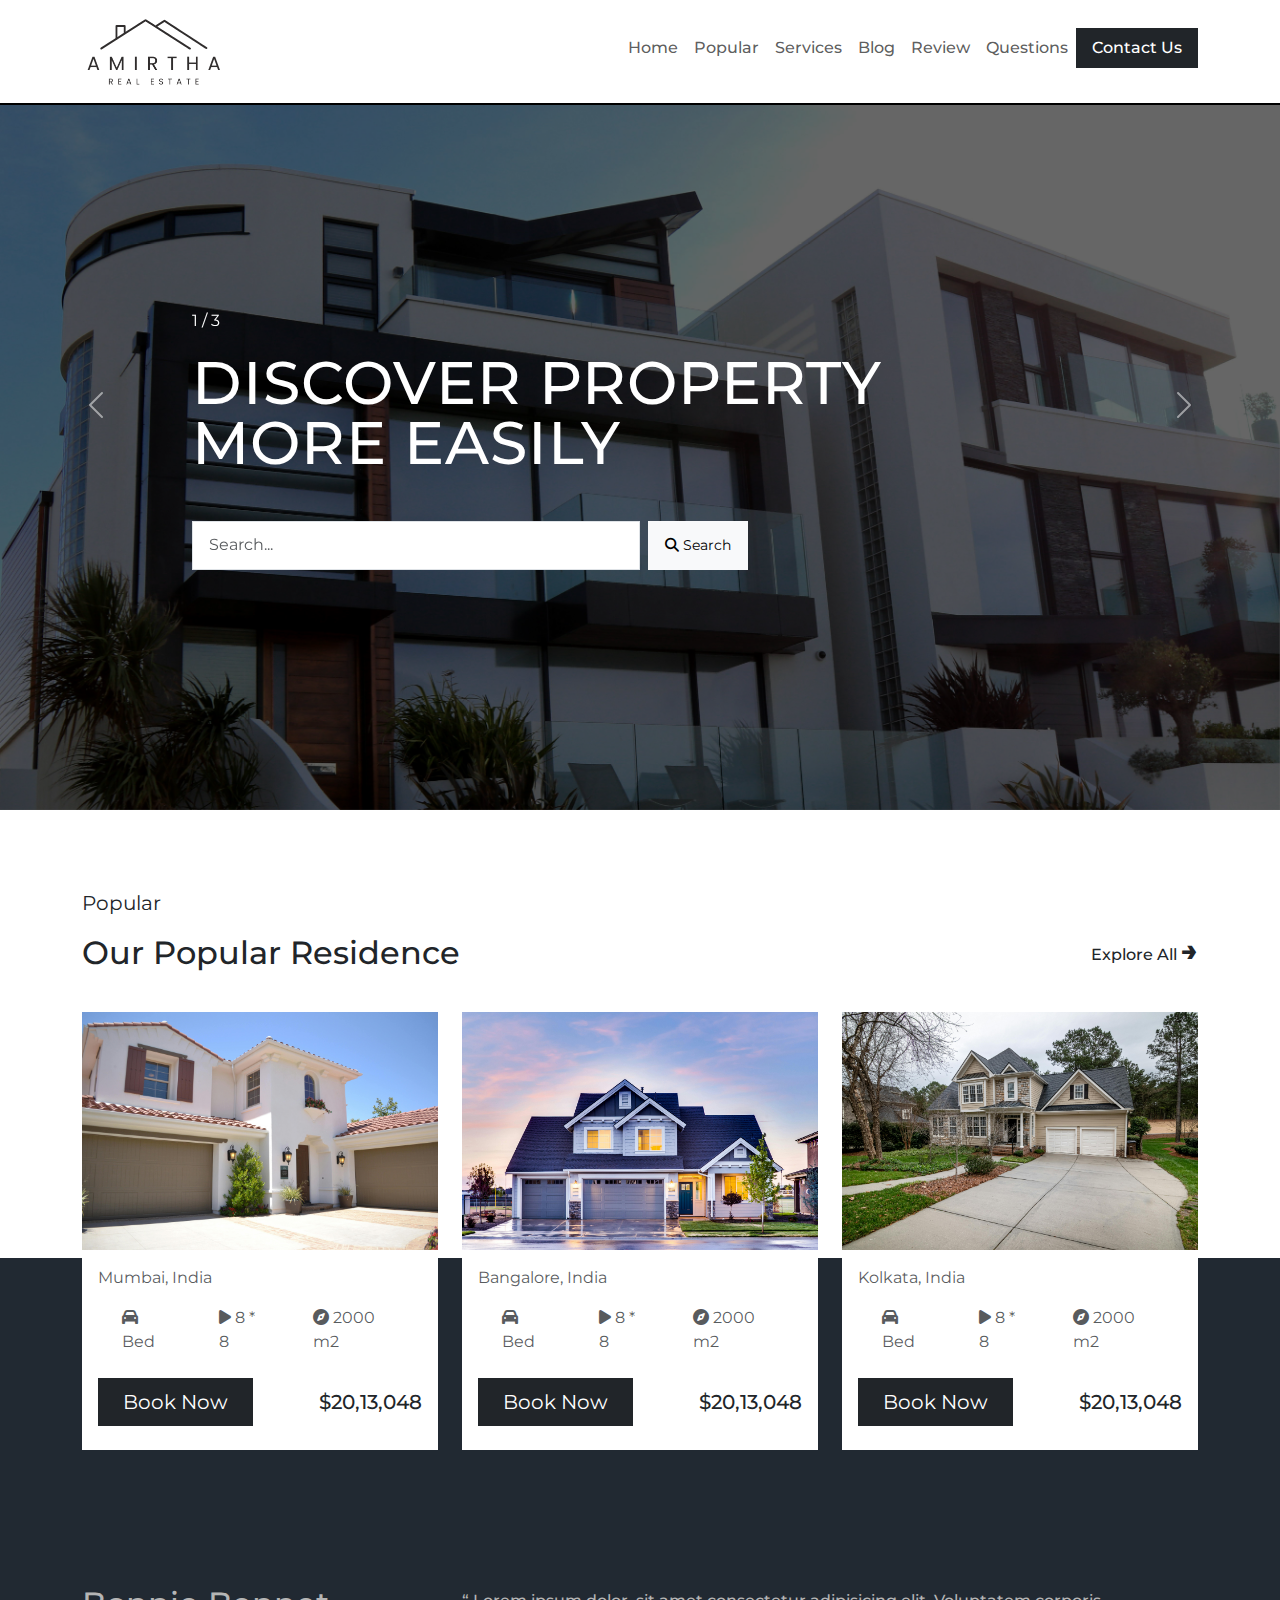
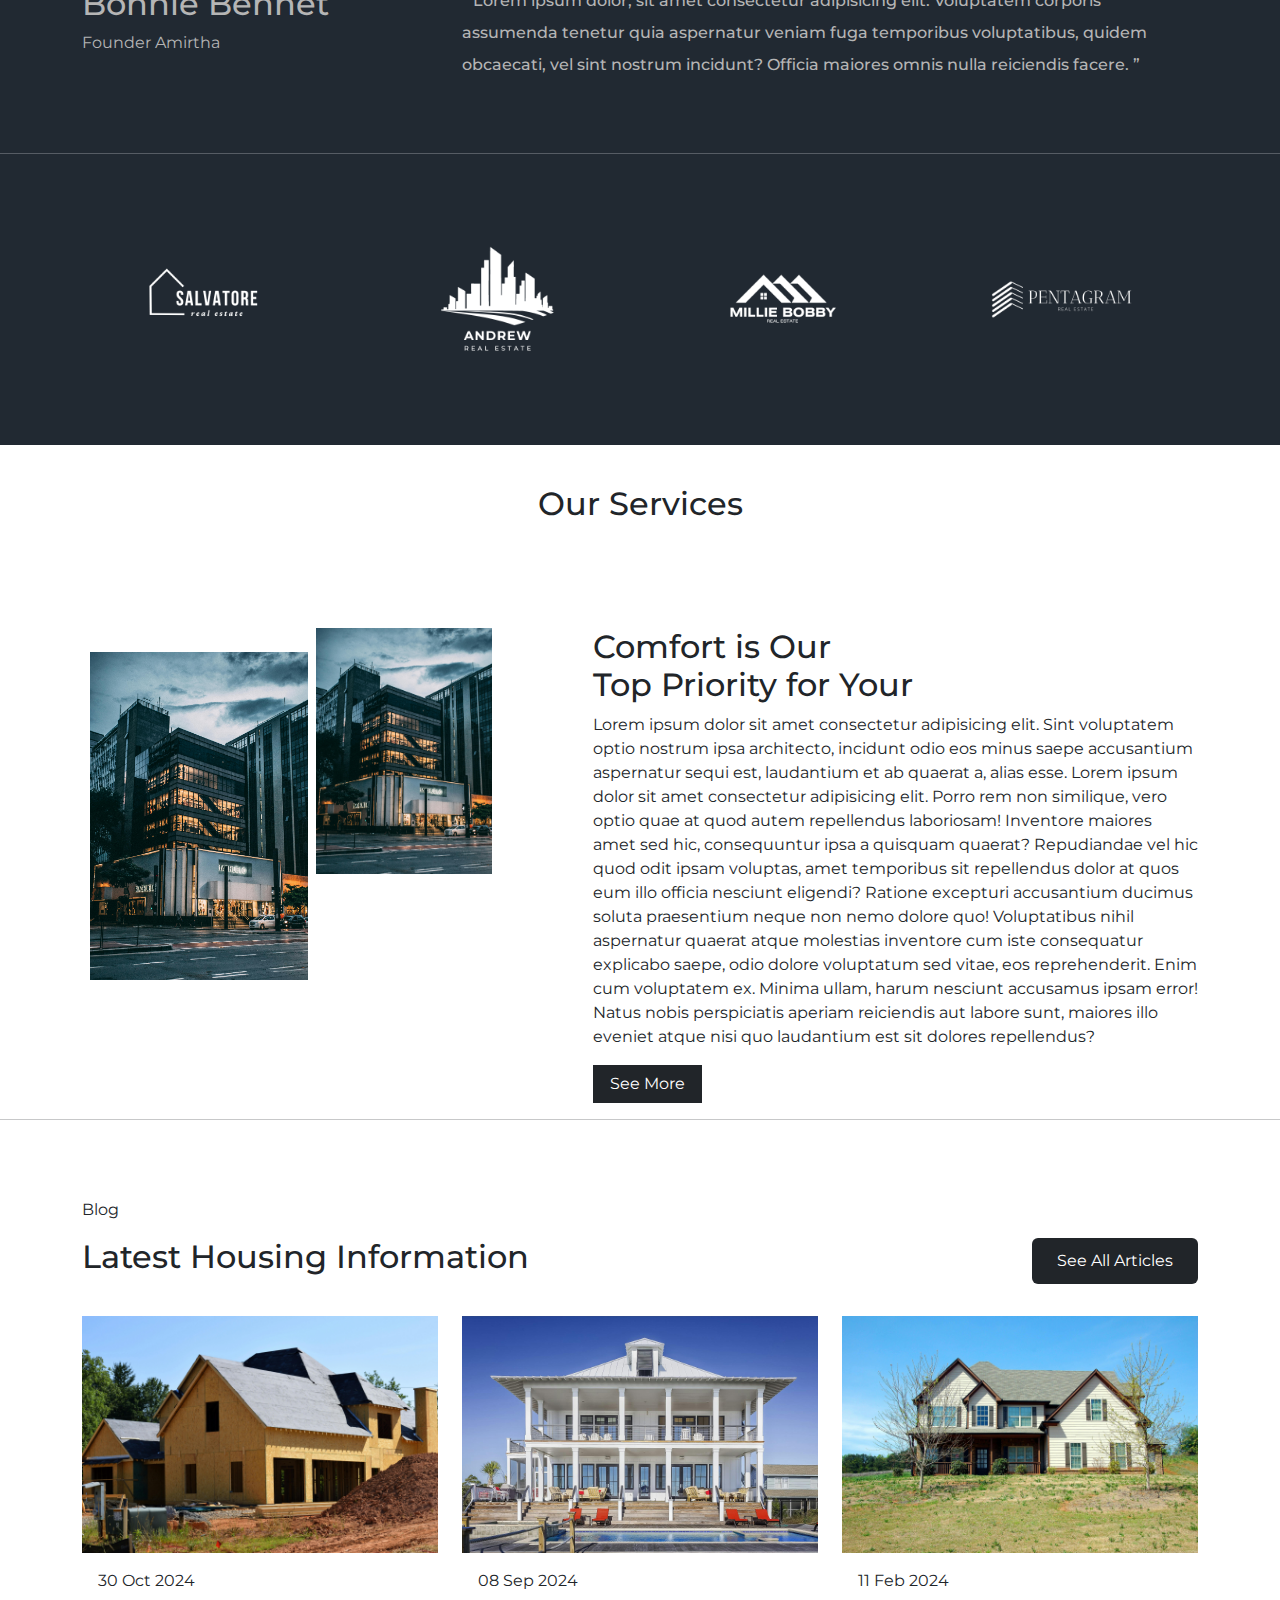
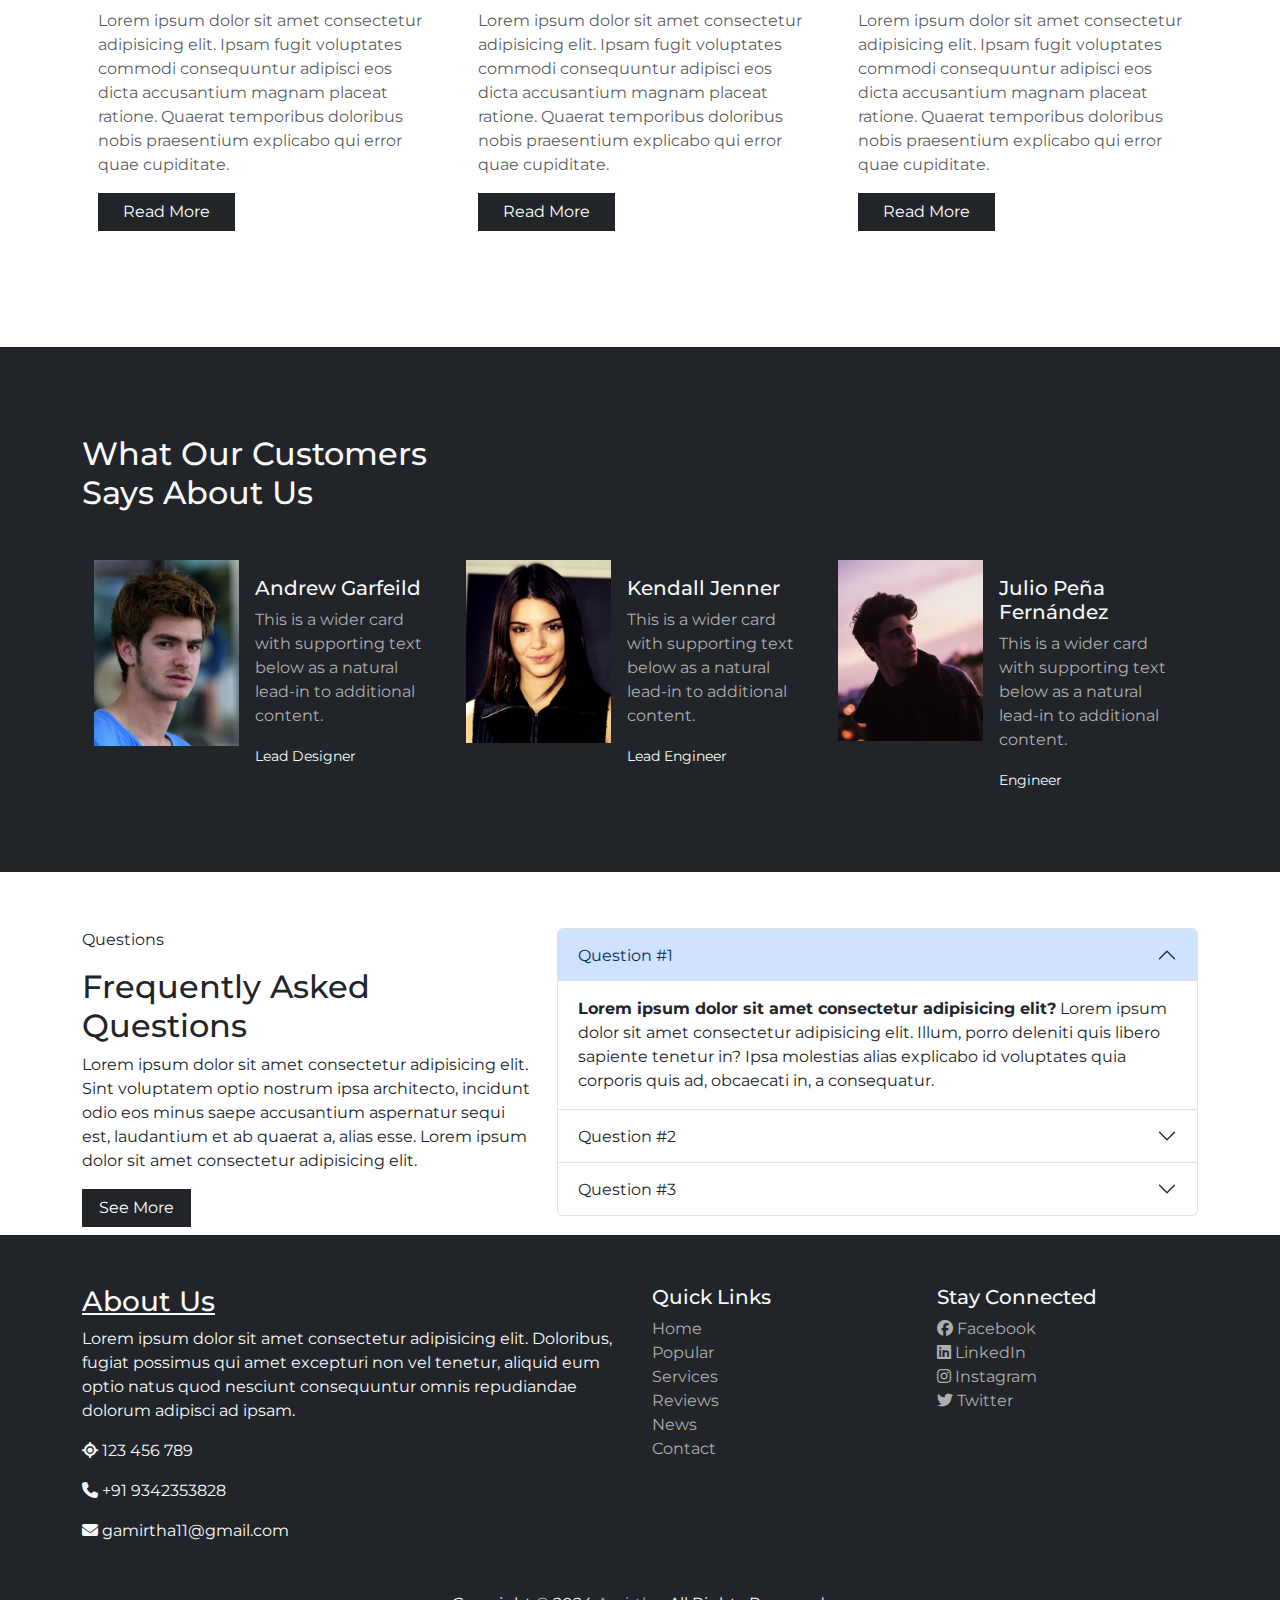
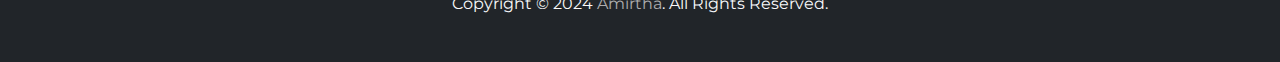
<file: index.html>
<!DOCTYPE html>
<html lang="en">
<head>
  <meta charset="UTF-8">
  <meta name="viewport" content="width=device-width, initial-scale=1.0">
  <title>Amirtha RealEstate</title>
  <!--Style sheet link-->
  <link rel="stylesheet" href="style.css">
  <!--Font awesome link-->
  <link rel="stylesheet" href="https://cdnjs.cloudflare.com/ajax/libs/font-awesome/6.6.0/css/all.min.css">
  <!--bootstrap link-->
  <link href="https://cdn.jsdelivr.net/npm/bootstrap@5.3.3/dist/css/bootstrap.min.css" rel="stylesheet" integrity="sha384-QWTKZyjpPEjISv5WaRU9OFeRpok6YctnYmDr5pNlyT2bRjXh0JMhjY6hW+ALEwIH" crossorigin="anonymous">

</head>
<body>
  <!--navbar starts-->
  <nav class="navbar navbar-expand-lg navbar-light bg-white fixed-top ">
    <div class="container ">
      <a class="navbar-brand" href="#">
        <img src="logo.png" class="w-50 " alt="Amirtha RealEstate">
      </a>
      <button class="navbar-toggler" type="button" data-bs-toggle="collapse" data-bs-target="#navbarSupportedContent" aria-controls="navbarSupportedContent" aria-expanded="false" aria-label="Toggle navigation">
        <span class="navbar-toggler-icon"></span>
      </button>

      <div class="collapse navbar-collapse" id="navbarSupportedContent">
        <ul class="navbar-nav ms-auto mb-2 mg-lg-0 " >
          <li class="nav-item">
            <a class="nav-link " aria-current="page" href="#">Home</a>
          </li>

          <li class="nav-item">
            <a class="nav-link" href="#popular">Popular</a>
          </li>

          <li class="nav-item">
            <a class="nav-link" href="#services">Services</a>
          </li>

          <li class="nav-item">
            <a class="nav-link" href="#blog">Blog</a>
          </li>

          <li class="nav-item">
            <a class="nav-link" href="#review">Review</a>
          </li>

          <li class="nav-item">
            <a class="nav-link" href="#questions">Questions</a>
          </li>

          <li class="nav-item">
            <a class="nav-link btn text-white bg-dark px-3  rounded-0 " href="contact.html">Contact Us</a>
          </li>
        </ul>
      </div>
    </div>
  </nav>
  <!--navbar ends-->


  <!--slide starts-->
  <div id="carouselExample" class="carousel slide">
    
    <div class="carousel-inner">

      <div class="carousel-item active">
        <img src="slide-img1.jpg" class="d-block w-100-height" alt="image 1">
        <div class="carousel-caption carousel1">
          <p>1 / 3</p>
          <h5>Discover Property <br> More Easily</h5>
          <div class="mt-5 d-flex">
            <input type="text" class="form-control search w-50 rounded-0" id="floatingInput" placeholder="Search...">
            <button class="btn btn-light btn-sm justify-content-md-end mx-2 px-3 rounded-0"  > 
          <i class="fas fa-search"></i>  Search</button>
          </div>
        </div>
      </div>


      <div class="carousel-item ">
        <img src="slide-img2.jpg" class="d-block w-100-height" alt="image 2">
        <div class="carousel-caption carousel1">
          <p>2 / 3</p>
          <h5>Global Homes For Our <br>   Future Generation</h5>
          <p><a href="#" class="btn btn-light btn-lg mt-3 rounded-0">Discover More </a></p>
        </div>
      </div>


      <div class="carousel-item ">
        <img src="slide-img3.jpg" class="d-block w-100-height" alt="image 3">
        <div class="carousel-caption carousel1">
          <p>3 / 3</p>
          <h5>Property Buying and<br> Selling Guides</h5>
          <p><a href="#" class="btn btn-light btn-lg mt-3 rounded-0">Discover More </a></p>
        </div>
      </div>
    </div>
    <button class="carousel-control-prev" type="button" data-bs-target="#carouselExample" data-bs-slide="prev">
      <span class="carousel-control-prev-icon" aria-hidden="true"></span>
      <span class="visually-hidden">Previous</span>
    </button>
    <button class="carousel-control-next" type="button" data-bs-target="#carouselExample" data-bs-slide="next">
      <span class="carousel-control-next-icon" aria-hidden="true"></span>
      <span class="visually-hidden">Next</span>
    </button>

   

  </div>
  <!--slide ends-->
  

  <!--popular residence starts-->
  <section class="container" style="margin-top: 30px;" id="popular">
    <p class="pt-5" style="font-size: 20px;">Popular</p>
    <div class="d-flex">
      <h2>Our Popular  Residence</h2>
      <h6 class="ms-auto">Explore All   <span class="arrow-icon">&rarr;</span></h6>
    </div>

    <!-- row-->
    <div class="row row-cols-1 row-cols-md-2 row-cols-lg-3 g-4 mt-2"  >
      <!--col 1-->
      <div class="col">
        <div class="card border-0 rounded-0"  >
          <img src="popular-one.jpg" class="card-img-top rounded-0" alt="image1">
          <div class="card-body">
            <p class="card-text text-muted">Mumbai, India</p>

            <div class="d-flex justify-content-center mt-3">
              <p class="mx-4 text-muted card-text" ><i class="fa fa-car"></i>  Bed</p>
              <p class="mx-4 text-muted card-text" ><i class="fa fa-play"></i>  8 * 8</p>
              <p class="mx-4 text-muted card-text" ><i class="fa fa-compass"></i>  2000 m2</p>
            </div>

            <div class="d-flex my-2">
              <button class="btn btn-lg text-white bg-dark px-4 rounded-0">Book Now</button>
              <h5 class="my-auto ms-auto">$20,13,048</h5>
            </div>

          </div>
        </div>
      </div>
      <!--col 2-->
        <div class="col">
          <div class="card border-0 rounded-0"  >
            <img src="popular-two.jpg" class="card-img-top rounded-0 " alt="image1">
            <div class="card-body">
              <p class="card-text text-muted">Bangalore, India</p>
  
              <div class="d-flex justify-content-center mt-3">
                <p class="mx-4 text-muted card-text" ><i class="fa fa-car"></i>  Bed</p>
                <p class="mx-4 text-muted card-text" ><i class="fa fa-play"></i>  8 * 8</p>
                <p class="mx-4 text-muted card-text" ><i class="fa fa-compass"></i>  2000 m2</p>
              </div>
  
              <div class="d-flex my-2">
                <button class="btn btn-lg text-white bg-dark px-4 rounded-0">Book Now</button>
                <h5 class="my-auto ms-auto">$20,13,048</h5>
              </div>
  
            </div>
          </div>
        </div>
          <!--col 3-->
      <div class="col">
        <div class="card border-0 rounded-0"  >
          <img src="popular-three.jpg" class="card-img-top rounded-0" alt="image1">
          <div class="card-body">
            <p class="card-text text-muted">Kolkata, India</p>

            <div class="d-flex justify-content-center mt-3">
              <p class="mx-4 text-muted card-text" ><i class="fa fa-car"></i>  Bed</p>
              <p class="mx-4 text-muted card-text" ><i class="fa fa-play"></i>  8 * 8</p>
              <p class="mx-4 text-muted card-text" ><i class="fa fa-compass"></i>  2000 m2</p>
            </div>

            <div class="d-flex my-2">
              <button class="btn btn-lg text-white bg-dark px-4 rounded-0">Book Now</button>
              <h5 class="my-auto ms-auto">$20,13,048</h5>
            </div>

          </div>
        </div>
      </div>

    </div>

  </section>
  <!--popular residence Ends-->

  <!--dark bg and logos + quotes-->
  <section class="bg-own" style="margin-top: -15%;">
    <div class="container pt-5">
      <div class="row" style="margin-top: 25%;">

        <div class="col-lg-4">
          <h2 style="color: #b5b5b5;">Bonnie Bennet</h2>
          <p style="color: #b5b5b5;">Founder Amirtha</p>
        </div>

        <div class="col-lg-8 mb-5">
          <h6 class="lh-lg" style="color: #b5b5b5;">&ldquo; Lorem ipsum dolor, sit amet consectetur adipisicing elit. Voluptatem corporis 
            assumenda tenetur quia aspernatur veniam fuga temporibus voluptatibus, quidem obcaecati, vel sint nostrum incidunt? Officia maiores
             omnis nulla reiciendis facere. &rdquo;</h6>
        </div>

      </div>
    </div>

    <hr class="text-light">

    <div class="container mt-5 pb-5">
      <div class="row text-center">

        <div class="col-md-3 col-sm-6">
          <img src="other-logo-1.png" alt="logo1" style="width: 75%;">
        </div>

        <div class="col-md-3 col-sm-6">
          <img src="other-logo-2.png" alt="logo2" style="width: 75%;">
        </div>

        <div class="col-md-3 col-sm-6">
          <img src="other-logo-3.png" alt="logo3" style="width: 75%;">
        </div>

        <div class="col-md-3 col-sm-6">
          <img src="other-logo-4.png" alt="logo4" style="width: 75%;">
        </div>

      </div>
    </div>

  </section>
  <!---->

  <!--Our services Sections-->
  <section class="about section-padding" style="margin-top: 40px;" id="services">
    <div class="text-center pb-5">
      <h2>Our Services</h2>
    </div>

    <div class="container">
      <div class="row">
        <div class="col-lg-5 col-md-12 col-12 mt-md-5">
          <div class="d-flex">

            <div class="about-img mx-2">
              <img src="about-img.jpg" alt="about-img" class="img-fluid h-100 w-100 mt-4">
            </div>

            <div class="about-img ">
              <img src="about-img.jpg" alt="about-img" class="img-fluid h-75">
            </div>
          </div>
        </div>

        <div class="col-lg-7 col-md-12 col-12 ps-lg-5 mt-md-5  " >
          <div class="about-text">
            <h2>Comfort is Our <br> Top Priority for Your   </h2>
            <p>Lorem ipsum dolor sit amet consectetur adipisicing elit. Sint voluptatem optio nostrum ipsa architecto, 
              incidunt odio eos minus saepe accusantium aspernatur sequi est, laudantium et ab quaerat a, alias esse.
          Lorem ipsum dolor sit amet consectetur adipisicing elit. Porro rem non similique, vero optio quae at quod autem repellendus laboriosam! Inventore maiores amet sed hic, consequuntur ipsa a quisquam quaerat?
          Repudiandae vel hic quod odit ipsam voluptas, amet temporibus sit repellendus dolor at quos eum illo officia nesciunt eligendi? Ratione excepturi accusantium ducimus soluta praesentium neque non nemo dolore quo!
          Voluptatibus nihil aspernatur quaerat atque molestias inventore cum iste consequatur explicabo saepe, odio dolore voluptatum sed vitae, eos reprehenderit. Enim cum voluptatem ex. Minima ullam, harum nesciunt accusamus ipsam error!
          Natus nobis perspiciatis aperiam reiciendis aut labore sunt, maiores illo eveniet atque nisi quo laudantium est sit dolores repellendus? </p>
           <a href="#" class="btn text-white bg-dark px-3 rounded-0">See More</a>
          </div>
        </div>

      </div>
    </div>

  </section>
  <!---->

<hr>
  <!-- blog section-->
  <section class="container" style="margin-top: 30px;" id="blog">
    <p class="pt-5">Blog</p>
    <div class="d-flex">
      <h2>Latest Housing Information</h2>
      <button class="btn text-white bg-dark px-4 btn-md ms-auto">See All Articles</button>
    </div>

    <!-- row-->
    <div class="row row-cols-1 row-cols-md-2 row-cols-lg-3 g-4 mt-2"  >
      <!--col 1-->
      <div class="col">
        <div class="card border-0 rounded-0"  >
          <img src="blog-img1.jpg" class="card-img-top rounded-0" alt="image1">
          <div class="card-body">
            <p class="card-text text-dark">30 Oct 2024</p>
            <p class="card-text text-muted">Lorem ipsum dolor sit amet consectetur adipisicing elit. Ipsam fugit voluptates commodi consequuntur adipisci eos 
              dicta accusantium magnam placeat ratione. Quaerat temporibus doloribus nobis praesentium explicabo qui error quae cupiditate.</p>
              <button class="btn text-white bg-dark px-4 btn-md ms-auto rounded-0" style="background: #b5b5b5;">Read More</button>
          </div>
        </div>
      </div>
      <!--col 2-->
      <div class="col">
        <div class="card border-0 rounded-0"  >
          <img src="blog-img2.jpg" class="card-img-top rounded-0" alt="image1">
          <div class="card-body">
            <p class="card-text text-dark ">08 Sep 2024</p>
            <p class="card-text text-muted">Lorem ipsum dolor sit amet consectetur adipisicing elit. Ipsam fugit voluptates commodi consequuntur adipisci eos 
              dicta accusantium magnam placeat ratione. Quaerat temporibus doloribus nobis praesentium explicabo qui error quae cupiditate.</p>
              <button class="btn text-white bg-dark px-4 btn-md ms-auto rounded-0" style="background: #b5b5b5;">Read More</button>
          </div>
        </div>
      </div>
          <!--col 3-->
          <div class="col">
            <div class="card border-0 rounded-0"  >
              <img src="blog-img3.jpg" class="card-img-top rounded-0" alt="image1">
              <div class="card-body">
                <p class="card-text text-dark">11 Feb 2024</p>
                <p class="card-text text-muted">Lorem ipsum dolor sit amet consectetur adipisicing elit. Ipsam fugit voluptates commodi consequuntur adipisci eos 
                  dicta accusantium magnam placeat ratione. Quaerat temporibus doloribus nobis praesentium explicabo qui error quae cupiditate.</p>
                  <button class="btn text-white bg-dark px-4 btn-md ms-auto rounded-0" style="background: #b5b5b5;">Read More</button>
              </div>
            </div>
          </div>

    </div>

  </section>
  <!---->

  <!-- review Section-->
   <section class="bg-dark " style="margin-top: 100px;" id="review">
    <div class="container pt-5">
      <div class="d-flex" style="margin-top: 40px;">
        <h2 class="text-light">What Our Customers <br> Says About Us</h2>

        

      </div>
    </div>

    <div class="container mx-auto row row-cols-1 row-cols-md-2 row-cols-lg-3 g-4 pb-5 mt-3">

    <div class="card mb-3 border-0 rounded-0 bg-transparent col-md-8">
      <div class="row g-0">
        <div class="col-md-5">
          <img src="review-1.jpeg" class="img-fluid " alt="...">
        </div>
        <div class="col-md-7">
          <div class="card-body">
            <h5 class="card-title text-light">Andrew Garfeild</h5>
            <p class="card-text">This is a wider card with supporting text below as a natural lead-in to additional content.</p>
            <p class="card-text"><small class="text-light">Lead Designer</small></p>
          </div>
        </div>
      </div>
    </div>

    <div class="card mb-3 border-0 rounded-0 bg-transparent col-md-8">
      <div class="row g-0">
        <div class="col-md-5">
          <img src="review-2.jpg" class="img-fluid " alt="...">
        </div>
        <div class="col-md-7">
          <div class="card-body">
            <h5 class="card-title text-light">Kendall Jenner </h5>
            <p class="card-text">This is a wider card with supporting text below as a natural lead-in to additional content.</p>
            <p class="card-text"><small class="text-light">Lead Engineer</small></p>
          </div>
        </div>
      </div>
    </div>

    <div class="card mb-3 border-0 rounded-0 bg-transparent col-md-8">
      <div class="row g-0">
        <div class="col-md-5">
          <img src="review-3.jpg" class="img-fluid " alt="...">
        </div>
        <div class="col-md-7">
          <div class="card-body">
            <h5 class="card-title text-light">Julio Peña Fernández</h5>
            <p class="card-text">This is a wider card with supporting text below as a natural lead-in to additional content.</p>
            <p class="card-text"><small class="text-light">Engineer</small></p>
          </div>
        </div>
      </div>
    </div>


    </div>

   </section>

   <!---->

   <!--QNA sections-->
   <section class="about section-padding" style="margin-top: 40px;" id="questions">
   

    <div class="container">
      <div class="row">
       

        <div class="col-lg-5 col-md-12 col-12  mt-md-3 " >
          <div class="about-text">
            <p>Questions</p>
            <h2>Frequently Asked <br> Questions</h2>
            <p>Lorem ipsum dolor sit amet consectetur adipisicing elit. Sint voluptatem optio nostrum ipsa architecto, 
              incidunt odio eos minus saepe accusantium aspernatur sequi est, laudantium et ab quaerat a, alias esse.
          Lorem ipsum dolor sit amet consectetur adipisicing elit.  </p>
           <a href="#" class="btn text-white bg-dark px-3 rounded-0">See More</a>
          </div>
        </div>

        <!--accordian-->
        <div class="accordion col-lg-7 mt-3" id="accordionExample">
          <div class="accordion-item">
            <h2 class="accordion-header">
              <button class="accordion-button" type="button" data-bs-toggle="collapse" data-bs-target="#collapseOne" aria-expanded="true" aria-controls="collapseOne">
                Question #1
              </button>
            </h2>
            <div id="collapseOne" class="accordion-collapse collapse show" data-bs-parent="#accordionExample">
              <div class="accordion-body">
                <strong>Lorem ipsum dolor sit amet consectetur adipisicing elit?</strong> Lorem ipsum dolor sit amet consectetur adipisicing elit. Illum, porro deleniti quis libero sapiente tenetur in? Ipsa molestias alias explicabo id voluptates quia corporis quis ad, obcaecati in, a consequatur.
              </div>
            </div>
          </div>
          <div class="accordion-item">
            <h2 class="accordion-header">
              <button class="accordion-button collapsed" type="button" data-bs-toggle="collapse" data-bs-target="#collapseTwo" aria-expanded="false" aria-controls="collapseTwo">
                Question #2
              </button>
            </h2>
            <div id="collapseTwo" class="accordion-collapse collapse" data-bs-parent="#accordionExample">
              <div class="accordion-body">
                <strong>Lorem ipsum dolor sit amet consectetur adipisicing elit?</strong> Lorem ipsum dolor sit amet consectetur adipisicing elit. Illum, porro deleniti quis libero sapiente tenetur in? Ipsa molestias alias explicabo id voluptates quia corporis quis ad, obcaecati in, a consequatur.
              </div>
            </div>
          </div>
          <div class="accordion-item">
            <h2 class="accordion-header">
              <button class="accordion-button collapsed" type="button" data-bs-toggle="collapse" data-bs-target="#collapseThree" aria-expanded="false" aria-controls="collapseThree">
                Question #3
              </button>
            </h2>
            <div id="collapseThree" class="accordion-collapse collapse" data-bs-parent="#accordionExample">
              <div class="accordion-body">
                <strong>Lorem ipsum dolor sit amet consectetur adipisicing elit?</strong> Lorem ipsum dolor sit amet consectetur adipisicing elit. Illum, porro deleniti quis libero sapiente tenetur in? Ipsa molestias alias explicabo id voluptates quia corporis quis ad, obcaecati in, a consequatur.
              </div>
            </div>
          </div>
        </div>
      </div>
    </div>

  </section>

  <!---->

  <footer class="bg-dark bg-footer mt-2">
    <div class="container">
      <div class="row">

        <div class="col-lg-6">
          <h3 class="text-light"><u>About Us</u></h3>
          <p class="text-light">Lorem ipsum dolor sit amet consectetur adipisicing elit. Doloribus, fugiat possimus qui amet excepturi non vel 
            tenetur, aliquid eum optio natus quod nesciunt consequuntur omnis repudiandae dolorum adipisci ad ipsam.</p>
            <p class="text-light"><i class="fa fa-location"></i>   123 456 789</p>
            <p class="text-light"><i class="fa fa-phone"></i>   +91 9342353828</p>
            <p class="text-light"><i class="fa fa-envelope"></i>   gamirtha11@gmail.com</p>
        </div>

        <div class="col-lg-3">
          <h5 class="text-light">Quick Links</h5>
          <ul class="list-unstyled">
            <li><a href="#">Home</a></li>
            <li><a href="#popular">Popular</a></li>
            <li><a href="#services">Services</a></li>
            <li><a href="#review">Reviews</a></li>
            <li><a href="#blog">News</a></li>
            <li><a href="#contact.html">Contact</a></li>
          </ul>
        </div>

        <div class="col-lg-3">
          <h5 class="text-light">Stay Connected</h5>
          <ul class="list-unstyled">
            <li><a href="#"><i class="fab fa-facebook"></i>  Facebook</a></li>
            <li><a href="#"><i class="fab fa-linkedin"></i>  LinkedIn</a></li>
            <li><a href="#"><i class="fab fa-instagram"></i>  Instagram</a></li>
            <li><a href="#"><i class="fab fa-twitter"></i>  Twitter</a></li>
          </ul>
        </div>

      </div>
    </div>

    <hr>

    <div class="row">
      <div class="col-lg-12">
        <p class="text-center text-light">
          Copyright &copy; 2024 <a href="#">Amirtha</a>. All Rights Reserved.
        </p>
      </div>
    </div>

  </footer>

  <!--bootstrap script-->
<script src="https://cdn.jsdelivr.net/npm/@popperjs/core@2.11.8/dist/umd/popper.min.js" integrity="sha384-I7E8VVD/ismYTF4hNIPjVp/Zjvgyol6VFvRkX/vR+Vc4jQkC+hVqc2pM8ODewa9r" crossorigin="anonymous"></script>
<script src="https://cdn.jsdelivr.net/npm/bootstrap@5.3.3/dist/js/bootstrap.min.js" integrity="sha384-0pUGZvbkm6XF6gxjEnlmuGrJXVbNuzT9qBBavbLwCsOGabYfZo0T0to5eqruptLy" crossorigin="anonymous"></script>
</body>
</html>
</file>
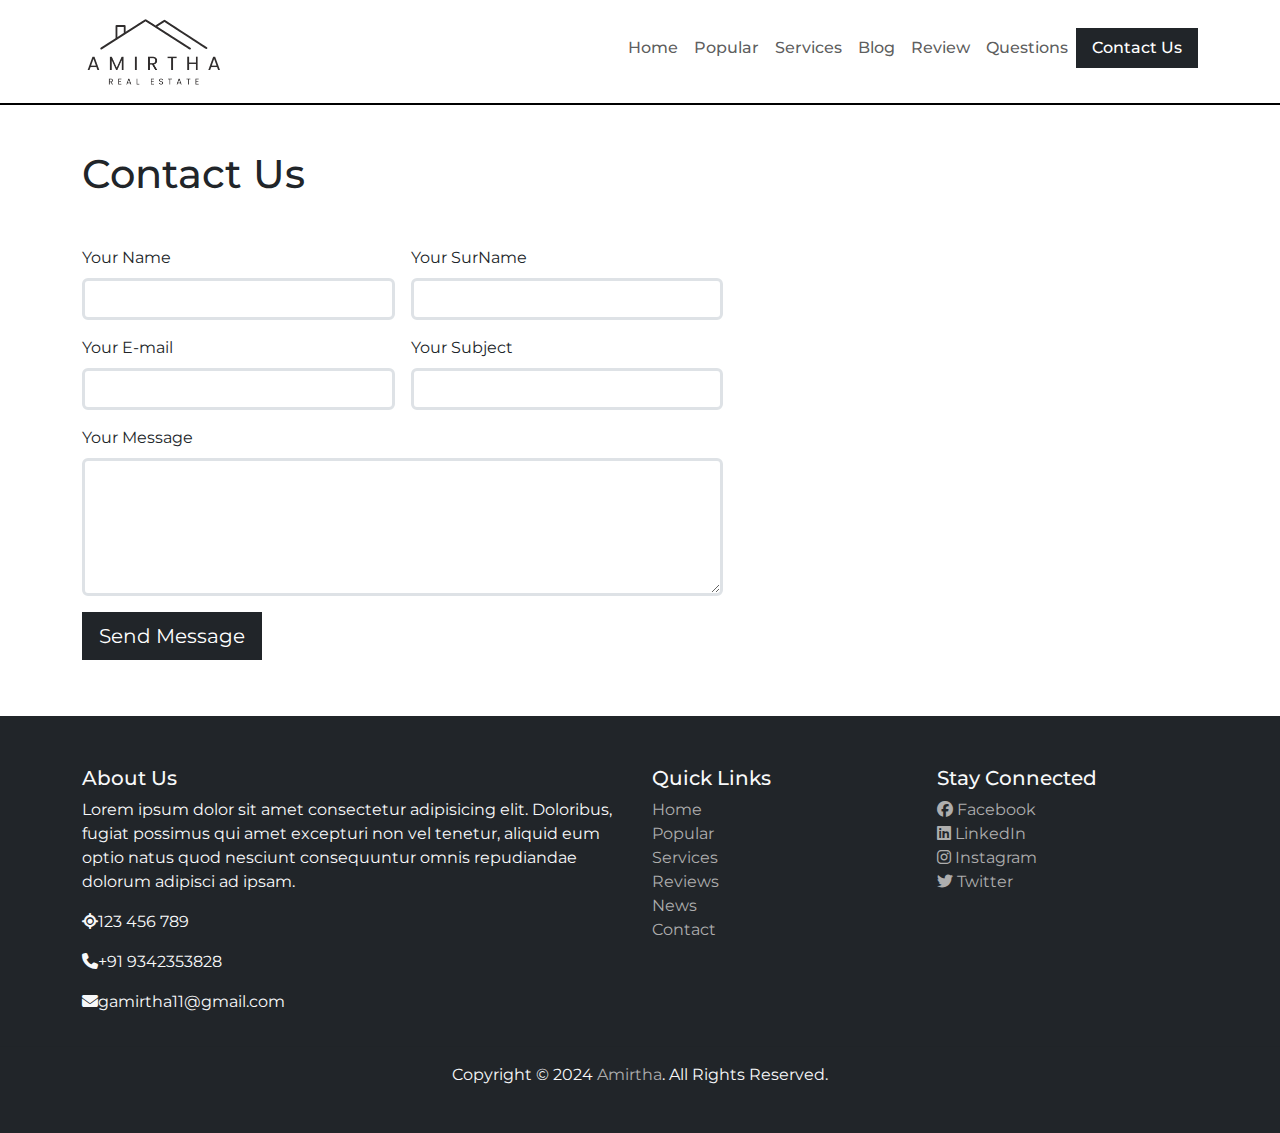
<file: contact.html>
<!DOCTYPE html>
<html lang="en">
<head>
  <meta charset="UTF-8">
  <meta name="viewport" content="width=device-width, initial-scale=1.0">
  <title>Amirtha RealEstate</title>
  <!--Style sheet link-->
  <link rel="stylesheet" href="style.css">
  <!--Font awesome link-->
  <link rel="stylesheet" href="https://cdnjs.cloudflare.com/ajax/libs/font-awesome/6.6.0/css/all.min.css">
  <!--bootstrap link-->
  <link href="https://cdn.jsdelivr.net/npm/bootstrap@5.3.3/dist/css/bootstrap.min.css" rel="stylesheet" integrity="sha384-QWTKZyjpPEjISv5WaRU9OFeRpok6YctnYmDr5pNlyT2bRjXh0JMhjY6hW+ALEwIH" crossorigin="anonymous">

</head>
<body>
  <!--navbar starts-->
  <nav class="navbar navbar-expand-lg navbar-light bg-white fixed-top ">
    <div class="container ">
      <a class="navbar-brand" href="#">
        <img src="logo.png" class=" logo w-50" alt="Amirtha RealEstate">
      </a>
      <button class="navbar-toggler" type="button" data-bs-toggle="collapse" data-bs-target="#navbarSupportedContent" aria-controls="navbarSupportedContent" aria-expanded="false" aria-label="Toggle navigation">
        <span class="navbar-toggler-icon"></span>
      </button>

      <div class="collapse navbar-collapse" id="navbarSupportedContent">
        <ul class="navbar-nav ms-auto mb-2 mg-lg-0">
          <li class="nav-item">
            <a class="nav-link " aria-current="page" href="index.html">Home</a>
          </li>

          <li class="nav-item">
            <a class="nav-link" href="index.html#popular">Popular</a>
          </li>

          <li class="nav-item">
            <a class="nav-link" href="index.html#services">Services</a>
          </li>

          <li class="nav-item">
            <a class="nav-link" href="index.html#blog">Blog</a>
          </li>

          <li class="nav-item">
            <a class="nav-link" href="index.html#review">Review</a>
          </li>

          <li class="nav-item">
            <a class="nav-link" href="index.html#questions">Questions</a>
          </li>

          <li class="nav-item">
            <a class="nav-link btn text-white bg-dark px-3  rounded-0 " href="contact.html">Contact Us</a>
          </li>
        </ul>
      </div>
    </div>
  </nav>
  <!--navbar ends-->


<!--contact form-->

  <section>

  <div class="container mb-5">
    <div class="col-md-12 col-lg-8" style="margin-top: 150px;">
      <h1 class="text-single">Contact Us</h1>
    </div>
  </div>  


  <div class="contact mt-5">
    <div class="container">
      <div class="row">
        <div class="col-lg-7">
          <form action="#">
            <div class="row g-3">

              <div class="col-md-6">
                <label for="your-name" class="form-label">Your Name</label>
                <input type="text" class="form-control border-3" id="your-name" name="your-name" required>
              </div>

              <div class="col-md-6">
                <label for="your-surname" class="form-label">Your SurName</label>
                <input type="text" class="form-control border-3" id="your-surname" name="your-surname" required>
              </div>

              <div class="col-md-6">
                <label for="your-email" class="form-label">Your E-mail</label>
                <input type="email" class="form-control border-3" id="your-email" name="your-email" required>
              </div>

              <div class="col-md-6">
                <label for="your-subject" class="form-label">Your Subject</label>
                <input type="text" class="form-control border-3" id="your-subject" name="your-subject" >
              </div>

              <div class="col-md-12">
                <label for="your-message" class="form-label">Your Message</label>
                <textarea name="your-message" id="your-message" rows="5" required class="form-control border-3"></textarea>
              </div>

              <div class="mt-3 mb-5">
                <button class="btn text-white bg-dark px-3 btn-lg rounded-0" type="submit">Send Message</button>
              </div>

            </div>
          </form>
        </div>

        <div id="map" class="contact-map col-lg-5 mb-4">
          <iframe src="https://www.google.com/maps/embed?pb=!1m16!1m12!1m3!1d1034.4186080844465!2d77.74288454634807!3d11.370196834149857
          !2m3!1f0!2f0!3f0!3m2!1i1024!2i768!4f13.1!2m1!1s2%2F10%20A%2C%20Thillai%20nagar%201st%20cross%20street%2C%20agraharam%20pallipalayam%
          2C%20namakkal%20638008!5e0!3m2!1sen!2sin!4v1723390341098!5m2!1sen!2sin" width="530" height="400" style="border:0;" 
          allowfullscreen="" loading="lazy" referrerpolicy="no-referrer-when-downgrade"></iframe>
        </div>

      </div>
    </div>
  </div>  
  </section>

<!---->

  <!--footer-->
  
  <footer class="bg-dark bg-footer mt-2">
    <div class="container">
      <div class="row">

        <div class="col-lg-6">
          <h5 class="text-light">About Us</h5>
          <p class="text-light">Lorem ipsum dolor sit amet consectetur adipisicing elit. Doloribus, fugiat possimus qui amet excepturi non vel 
            tenetur, aliquid eum optio natus quod nesciunt consequuntur omnis repudiandae dolorum adipisci ad ipsam.</p>
            <p class="text-light"><i class="fa fa-location"></i>123 456 789</p>
            <p class="text-light"><i class="fa fa-phone"></i>+91 9342353828</p>
            <p class="text-light"><i class="fa fa-envelope"></i>gamirtha11@gmail.com</p>
        </div>

        <div class="col-lg-3">
          <h5 class="text-light">Quick Links</h5>
          <ul class="list-unstyled">
            <li><a href="index.html">Home</a></li>
            <li><a href="index.html#popular">Popular</a></li>
            <li><a href="index.html#services">Services</a></li>
            <li><a href="index.html#review">Reviews</a></li>
            <li><a href="index.html#blog">News</a></li>
            <li><a href="contact.html">Contact</a></li>
          </ul>
        </div>

        <div class="col-lg-3">
          <h5 class="text-light">Stay Connected</h5>
          <ul class="list-unstyled">
            <li><a href="#"><i class="fab fa-facebook"></i>  Facebook</a></li>
            <li><a href="#"><i class="fab fa-linkedin"></i>  LinkedIn</a></li>
            <li><a href="#"><i class="fab fa-instagram"></i>  Instagram</a></li>
            <li><a href="#"><i class="fab fa-twitter"></i>  Twitter</a></li>
          </ul>
        </div>

      </div>
    </div>

    <hr>

    <div class="row">
      <div class="col-lg-12">
        <p class="text-center text-light">
          Copyright &copy; 2024 <a href="#">Amirtha</a>. All Rights Reserved.
        </p>
      </div>
    </div>

  </footer>
   <!--bootstrap script-->
<script src="https://cdn.jsdelivr.net/npm/@popperjs/core@2.11.8/dist/umd/popper.min.js" integrity="sha384-I7E8VVD/ismYTF4hNIPjVp/Zjvgyol6VFvRkX/vR+Vc4jQkC+hVqc2pM8ODewa9r" crossorigin="anonymous"></script>
<script src="https://cdn.jsdelivr.net/npm/bootstrap@5.3.3/dist/js/bootstrap.min.js" integrity="sha384-0pUGZvbkm6XF6gxjEnlmuGrJXVbNuzT9qBBavbLwCsOGabYfZo0T0to5eqruptLy" crossorigin="anonymous"></script>
</body>
</html>
</file>
<file: style.css>
@import url('https://fonts.googleapis.com/css2?family=Black+Ops+One&family=Montserrat:ital,wght@0,100..900;1,100..900&family=Poppins:ital,wght@0,100;0,200;0,300;0,400;0,500;0,600;0,700;0,800;0,900;1,100;1,200;1,300;1,400;1,500;1,600;1,700;1,800;1,900&display=swap');

*{
  font-family: 'Montserrat',sans-serif;
  margin: 0;
  padding: 0;
  box-sizing: border-box;
}
.navbar{
  border-bottom: 2px solid black;
}
.navbar a{
  font-size: 14x;
  font-weight: 500;
}
.navbar-toggler{
  padding: 1px 5px;
  font-size: 18px;
  line-height: 0.3;
  background: #fff;
}
.w-100-height{
  height: 90vh;
  width: 100%;
}
.carousel-item{
  min-height: 300px;
}
.carousel-caption{
  text-align: left;
  margin-bottom: 200px;
  z-index: 2;
}
.carousel-caption h5{
  font-size: 60px;
  text-transform: uppercase;
  letter-spacing: 1px;
  font-weight: 500;
  line-height: 60px;
  text-align: left;
}
.carousel-caption p{
  width: 60%;
  font-size: 16px;
  line-height: 1.9;
  text-align: left;
}
.carousel-item .carousel-caption input{
  padding: 0.73rem 1rem;
}
.carousel-inner::before{
  content: "";
  position: absolute;
  width: 100%;
  height: 100%;
  top: 0;
  left: 0;
  background: rgba(0, 0, 0, 0.6);
  z-index: 1;
}
.card-bottom{
  right: 0;
  margin-top: -138px;
  border-radius: 0;
}
.card-text{
  color: #aeaeae;

}
.card-color{
  background:#000;
}
.icon{
  font-size: 40px;
  font-weight: 700;
  background: transparent;
  border: 1px solid #fffefe;
  width: 80px;
  height: 80px;
  line-height: 1.8;
  border-radius: 50%;
}
@media only screen and (max-width:767px) {
  .navbar-nav{
    text-align: center;
  }
  .carousel-caption h5{
    font-size: 30px;
    letter-spacing: 0;
    line-height: normal;
  }
  .carousel-caption p{
    padding: 10px 15px;
    font-size: 15px;
  }
  .carousel .card-bottom{
    display: none;
  }
}
.arrow-icon{
  font-size: 28px;
  font-weight: 800;
}
.bg-own{
  background-color: #212932;
}
.bg-footer{
  background-color: #212932;
  padding: 50px 0 30px;
}
.bg-footer a{
  text-decoration: none;
  color: #aeaeae;
}
@media only screen and (max-width:989px) {
  .about-text h2{
    margin-top: 50px;
  }
}
</file>
